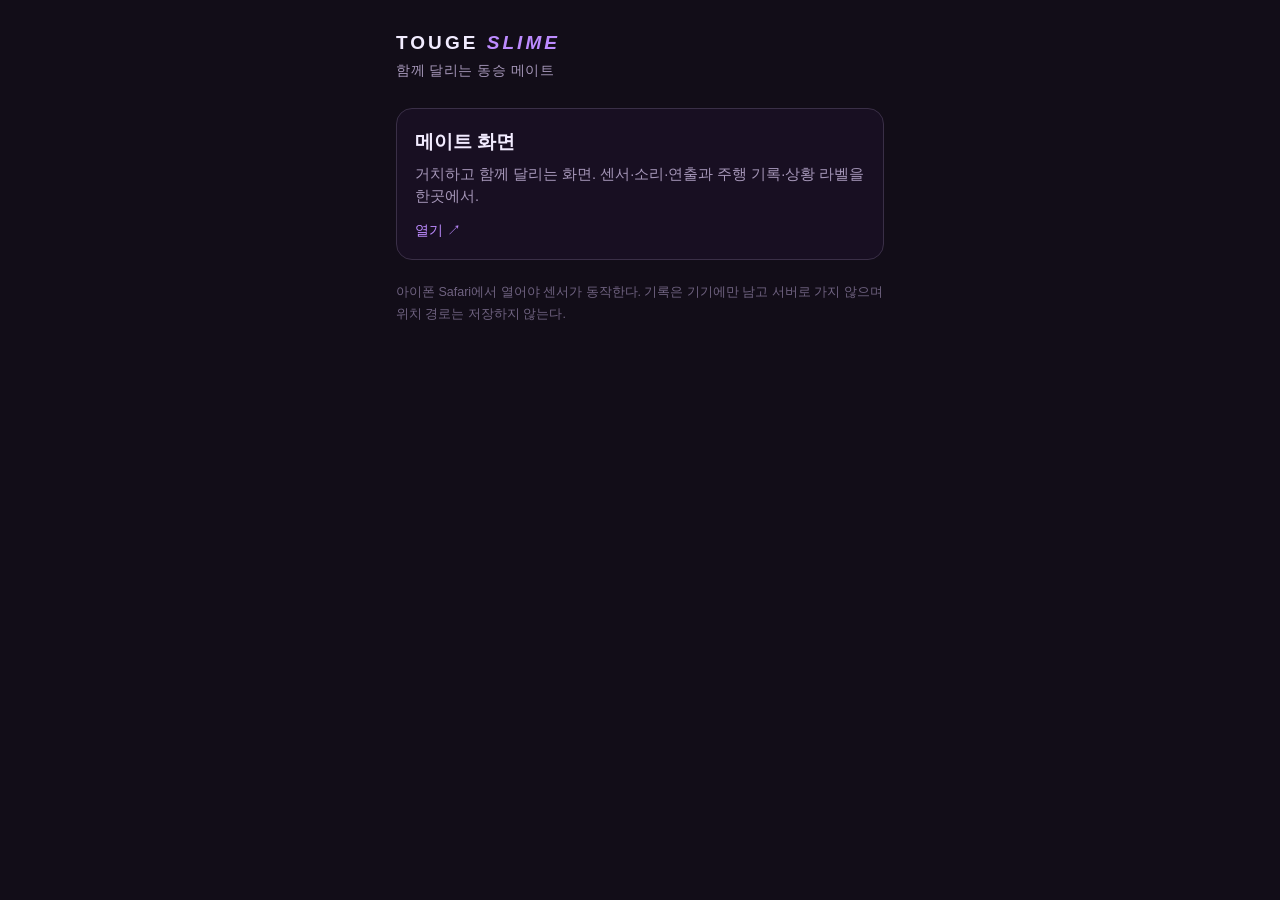
<file: index.html>
<!doctype html>
<html lang="ko"><head><meta charset="utf-8">
<meta name="viewport" content="width=device-width,initial-scale=1,viewport-fit=cover">
<title>TOUGE SLIME</title>
<style>
:root{color-scheme:dark}
*{box-sizing:border-box}
body{margin:0;background:#120d18;color:#f2ecff;font:16px/1.55 -apple-system,BlinkMacSystemFont,'Apple SD Gothic Neo',sans-serif;
 padding:env(safe-area-inset-top) 0 env(safe-area-inset-bottom)}
main{max-width:520px;margin:0 auto;padding:28px 16px 48px}
h1{font-size:19px;letter-spacing:.16em;margin:0 0 4px;font-weight:700}
h1 i{color:#bd8bff}
.lead{color:#a596b8;font-size:13.5px;letter-spacing:.04em;margin:0 0 26px}
a.card{display:block;text-decoration:none;color:inherit;border:1px solid #3a2f47;border-radius:16px;
 padding:18px;background:#180f22;margin-bottom:12px;-webkit-tap-highlight-color:transparent}
a.card b{display:block;font-size:19px;margin-bottom:6px}
a.card span{display:block;color:#a596b8;font-size:14.5px}
a.card::after{content:'열기 ↗';display:block;margin-top:12px;color:#bd8bff;font-size:14px}
p.note{color:#6f6280;font-size:12.5px;line-height:1.7;margin:22px 0 0}
</style></head>
<body><main>
<h1>TOUGE <i>SLIME</i></h1>
<p class="lead">함께 달리는 동승 메이트</p>
<a class="card" href="./phone.html"><b>메이트 화면</b><span>거치하고 함께 달리는 화면. 센서·소리·연출과 주행 기록·상황 라벨을 한곳에서.</span></a>
<p class="note">아이폰 Safari에서 열어야 센서가 동작한다. 기록은 기기에만 남고 서버로 가지 않으며 위치 경로는 저장하지 않는다.</p>
</main></body></html>
</file>
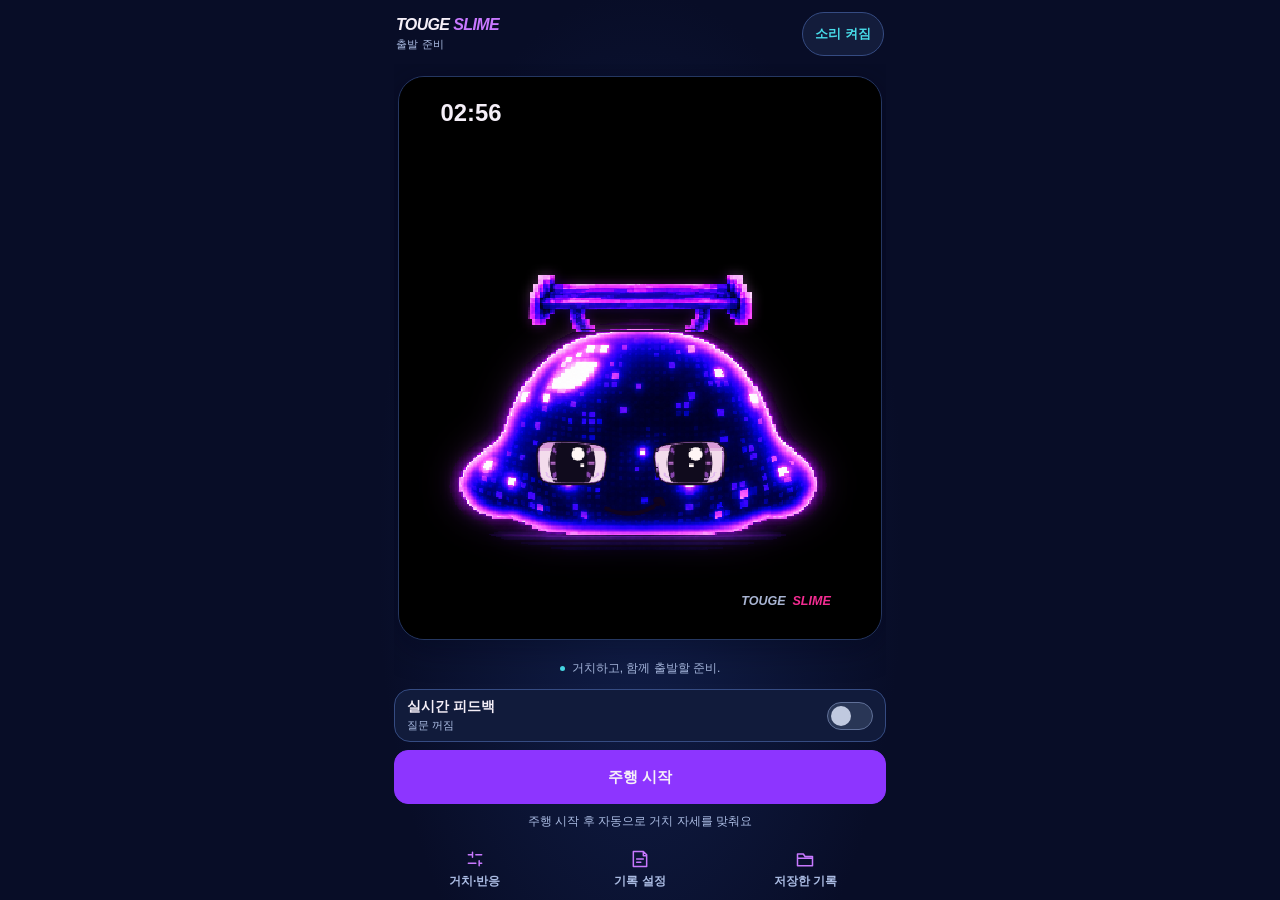
<file: phone.html>
<!doctype html>
<html lang="ko">
  <head>
    <meta charset="UTF-8" />
    <meta name="viewport" content="width=device-width,initial-scale=1,viewport-fit=cover" />
    <meta name="theme-color" content="#080d27" />
    <link rel="icon" href="data:," />
    <title>Touge Slime — Ride Mate</title>
    <script type="module" crossorigin src="./assets/phone-CsBj4bOw.js"></script>
    <link rel="stylesheet" crossorigin href="./assets/phone--SzrNDkf.css">
  </head>
  <body>
    <div id="phone-app"></div>
  </body>
</html>
</file>
<file: assets/phone--SzrNDkf.css>
:root{--city-ink: #080d27;--city-cobalt: #2146a8;--city-violet: #8d35ff;--city-deep-violet: #3b0b9e;--city-lilac: #c878ff;--city-pink: #f42c92;--city-cyan: #48dce9;--city-amber: #ffb45a;--city-ivory: #f5eff8;--city-mist: #aabbe2;--city-line: #354b82}:root{font-family:-apple-system,BlinkMacSystemFont,Segoe UI,sans-serif;font-size:16px;color:var(--city-ivory);background:var(--city-ink);color-scheme:dark;--phone-surface: #111b3b;--phone-raised: #1a2850;--safe-top: env(safe-area-inset-top, 0px);--safe-bottom: env(safe-area-inset-bottom, 0px);--safe-left: env(safe-area-inset-left, 0px);--safe-right: env(safe-area-inset-right, 0px)}*{box-sizing:border-box}body{margin:0}button,input,select{font:inherit}button,select,.file,summary{touch-action:manipulation;-webkit-tap-highlight-color:transparent}button,select,.file{min-height:48px;border:1px solid var(--city-line);border-radius:14px;background:var(--phone-surface);color:var(--city-ivory)}button{padding:11px 14px;font-size:.9375rem;font-weight:650;line-height:1.3;cursor:pointer}button:active:not(:disabled){background:#293561}button:disabled{opacity:.45;cursor:default}button:focus-visible,input:focus-visible,select:focus-visible,summary:focus-visible,a:focus-visible,.file:focus-within{outline:3px solid var(--city-cyan);outline-offset:3px}button.primary,.sheet-done{background:var(--city-violet);border-color:var(--city-violet)}button.primary:active:not(:disabled),.sheet-done:active{background:#7132d6}button.quiet{border-color:transparent;background:transparent;color:var(--city-mist)}button.destructive{border-color:#9e376a;color:#ffc0df;background:#381831}button[aria-pressed=true]:not(#mute){border-color:var(--city-lilac);background:#38255f;color:#f2ddff;box-shadow:inset 3px 0 var(--city-lilac)}[hidden]{display:none!important}p{margin:0}h1,h2{margin:0;font-weight:750}h2,legend{font-size:1rem;line-height:1.4}a{color:var(--city-lilac)}.eyebrow{font-size:.6875rem;letter-spacing:.13em;font-weight:750;color:var(--city-lilac)}.phone-app{width:100%;max-width:520px;margin:auto;height:100vh;height:100dvh;padding:calc(var(--safe-top) + 4px) max(14px,var(--safe-right)) var(--safe-bottom) max(14px,var(--safe-left));display:grid;grid-template-rows:auto minmax(0,1fr) auto;background:radial-gradient(ellipse at 50% 60%,#12204c,#080d27 72%)}.phone-header{display:flex;align-items:center;justify-content:space-between;gap:12px;padding:8px 2px}.phone-identity{min-width:0;display:flex;flex-direction:column;gap:3px}.phone-brand{font-size:1rem;font-style:italic;font-weight:900;letter-spacing:-.04em}.phone-brand i{color:var(--city-lilac)}.connection-indicator{font-size:.6875rem;color:var(--city-mist);letter-spacing:.02em}#mute{min-height:44px;flex-shrink:0;padding:8px 12px;font-size:.8125rem;border-radius:24px;background:#131c3b}#mute[aria-pressed=true]{color:var(--city-cyan)}.phone-main{position:relative;min-height:0;display:grid;grid-template-rows:minmax(136px,1fr) auto;overflow:auto;overscroll-behavior:contain}.mate{min-height:0;display:flex;flex-direction:column;position:relative}.mate-stage{container-type:size;flex:1;min-height:0;display:grid;place-items:center;padding:6px 0}#screen{aspect-ratio:384 / 448;width:min(100%,42vh);width:min(100cqw,calc((100cqh - 12px) * 384 / 448));position:relative;overflow:hidden;border-radius:26px;background:var(--city-ink);border:1px solid #253761;box-shadow:0 8px 32px #02061a66}#screen canvas{display:block;width:100%;height:100%}#loading{position:absolute;inset:45% 10% auto;text-align:center;font-size:.875rem;color:var(--city-mist)}.ride-status{display:flex;align-items:center;justify-content:center;gap:7px;padding:8px 6px 10px;min-height:34px;font-size:.75rem;line-height:1.4;color:var(--city-mist);text-align:center}.dot{flex:0 0 5px;height:5px;border-radius:50%;background:var(--city-cyan)}.dock{padding-top:2px}.quick-feedback-toggle{margin-bottom:8px}.actions{display:flex;gap:8px}.actions>button{flex:1;min-width:0}.quick-controls .actions>button{min-height:54px}.stop-button{color:var(--city-mist)}#quick-hint,.phone-message{padding:8px 5px 2px;font-size:.75rem;line-height:1.5;color:var(--city-mist);text-align:center;overflow-wrap:anywhere}.message-row{position:absolute;top:6px;inset-inline:0;z-index:4;box-shadow:0 8px 24px #02051866;display:flex;align-items:center;gap:4px;border-left:2px solid var(--city-cyan);background:#132344;border-radius:0 8px 8px 0}.message-row .phone-message{flex:1;border:0;padding:8px 10px;margin:0;background:transparent}.message-row>button{background:transparent;border-color:transparent;color:var(--city-mist)}.is-recording .quick-controls{display:none}.quick-feedback-toggle{display:flex;align-items:center;justify-content:space-between;gap:12px;min-height:52px;padding:8px 12px;border:1px solid var(--city-line);border-radius:16px;background:#111b3b;cursor:pointer}.quick-feedback-toggle:has(:checked){border-color:var(--city-lilac);background:#27204d}.quick-feedback-toggle b{display:block;font-size:.875rem}.quick-feedback-toggle small{display:block;margin-top:2px;color:var(--city-mist);font-size:.6875rem}.phone-app:not(.is-active) #record{display:none}.replay-pause,.is-replaying #record{display:none}.is-replaying .replay-pause{display:block}.phone-shortcuts{display:grid;grid-template-columns:repeat(3,minmax(0,1fr));padding:9px 0 3px;gap:4px}.phone-shortcuts button{border-color:transparent;border-radius:12px;background:transparent;min-height:56px;padding:6px 2px;display:flex;flex-direction:column;align-items:center;justify-content:center;gap:5px;color:var(--city-mist);font-size:.75rem}.phone-shortcuts button:active{background:var(--phone-raised)}.phone-shortcuts svg{color:var(--city-lilac);flex-shrink:0}#debug-overlay{position:absolute;top:8px;inset-inline:4px;padding:10px;z-index:2;background:#080d27ed;border:1px solid var(--city-cyan);border-radius:12px;pointer-events:none;overflow:hidden}#debug-text{margin:0;color:var(--city-cyan);font:.6875rem/1.4 monospace;white-space:pre-wrap}#g-viz{display:block;max-width:100%}.phone-sheet{margin:auto auto 0;padding:0;width:calc(100% - var(--safe-left) - var(--safe-right));max-width:520px;height:calc(100vh - var(--safe-top) - 8px);height:calc(100dvh - var(--safe-top) - 8px);max-height:calc(100vh - var(--safe-top) - 8px);max-height:calc(100dvh - var(--safe-top) - 8px);color:var(--city-ivory);background:linear-gradient(140deg,#182447f5,#0d1633fa);border:1px solid #495886;border-bottom:0;border-radius:26px 26px 0 0;box-shadow:0 -16px 80px #02051888}.phone-sheet[open]{display:flex;flex-direction:column;animation:sheet-in .18s ease-out}.phone-sheet::backdrop{background:#02071970}@keyframes sheet-in{0%{transform:translateY(20px);opacity:.4}to{transform:translateY(0);opacity:1}}.phone-sheet:has(#label-layer:not([hidden])){background:linear-gradient(140deg,#182447d9,#0d1633e0)}.phone-sheet:has(#label-layer:not([hidden]))::backdrop{background:#02071930}.sheet-grip{width:36px;height:4px;min-height:4px;border-radius:4px;background:#59648a;margin:9px auto 0}.sheet-heading{display:flex;align-items:center;justify-content:space-between;gap:12px;padding:12px 20px;flex-shrink:0;border-bottom:1px solid #354b8266}.sheet-heading h1{font-size:1.3125rem;line-height:1.5}.icon-button{min-width:44px;min-height:44px;width:44px;height:44px;padding:10px;display:inline-flex;align-items:center;justify-content:center;flex-shrink:0}.sheet-heading .icon-button{border-radius:50%;background:#202b4c}.sheet-body{flex:1;overflow-y:auto;overflow-x:hidden;overscroll-behavior:contain;-webkit-overflow-scrolling:touch;min-height:0;padding:18px 20px 12px}.sheet-footer{flex-shrink:0;padding:12px 20px calc(12px + var(--safe-bottom));border-top:1px solid #354b8266;background:#101936}.sheet-done{width:100%;min-height:50px}details.phone-panel>summary{display:none}details.phone-panel:not([open]){display:none}.panel-intro{font-size:.9375rem;color:#d3dcf0;line-height:1.65;margin-bottom:18px}.setting-group{border:0;border-top:1px solid #354b8277;padding:18px 0;margin:0;min-width:0}.setting-group:first-of-type{border-top:0;padding-top:0}.setting-group h2,.tag-group h2{margin-bottom:12px}.setting-group legend{float:left;width:100%;margin-bottom:14px;font-weight:750}.setting-group legend+*{clear:both}.setting-group>button{width:100%}.field-label{display:block;color:var(--city-mist);font-size:.8125rem;margin:0 0 8px}select{width:100%;padding:12px 34px 12px 12px;font-size:1rem}.note{font-size:.8125rem;color:var(--city-mist);line-height:1.6;overflow-wrap:anywhere}.setting-group>.note{margin:8px 0 14px}.setting-group>.note:last-child{margin-bottom:0}.range-label{display:flex;align-items:center;justify-content:space-between;gap:8px;font-size:.9375rem;margin-top:18px}.range-label output{color:var(--city-cyan);font-variant-numeric:tabular-nums}.range-label:first-of-type{margin-top:0}input[type=range]{width:100%;margin:0;height:44px;accent-color:var(--city-lilac);cursor:pointer;touch-action:pan-y}.range-scale{display:flex;justify-content:space-between;color:var(--city-mist);font-size:.75rem}.switch-row{min-height:64px;display:flex;align-items:center;justify-content:space-between;gap:16px;border-top:1px solid #354b8266;padding:12px 0;cursor:pointer}.switch-row>span{min-width:0;font-size:.9375rem;line-height:1.5}.switch-row b{font-weight:600}.switch-row small{display:block;font-size:.75rem;color:var(--city-mist);margin-top:3px}input[role=switch]{appearance:none;-webkit-appearance:none;flex-shrink:0;width:46px;height:28px;border:1px solid #607098;border-radius:20px;background:#293656;position:relative;margin:0;cursor:pointer}input[role=switch]:before{content:"";position:absolute;top:3px;left:3px;width:20px;height:20px;border-radius:50%;background:#c0c9df;transition:transform .12s}input[role=switch]:checked{background:var(--city-violet);border-color:var(--city-lilac)}input[role=switch]:checked:before{transform:translate(18px);background:#fff}input[role=switch]:disabled{opacity:.4;cursor:default}.switch-row:has(input:disabled){cursor:default}.diagnostic-panel{border-top:1px solid var(--city-line)}.diagnostic-panel>summary{min-height:48px;padding:14px 0;color:var(--city-mist);font-size:.875rem;cursor:pointer}#diagnostics{font:.75rem/1.6 monospace;white-space:pre-wrap;overflow-wrap:anywhere;background:#080d27;padding:12px;border-radius:12px}.lab-link{display:block;padding:16px 0;font-size:.875rem}.info-strip{padding:12px;border-radius:12px;background:#2146a81f;border:1px solid #354b8266;color:#ccd9f7;font-size:.8125rem;line-height:1.5;display:flex;align-items:center;gap:9px;margin-bottom:18px}.info-strip:empty{display:none}.current-record{padding:14px;border-radius:16px;background:#2146a830;border:1px solid #5263a2;margin-bottom:20px}#record-status{color:var(--city-mist);font-size:.8125rem;line-height:1.6;margin:8px 0 12px}.section-heading{display:flex;align-items:center;justify-content:space-between;gap:8px}.section-heading h2 span{font-size:.75rem;color:var(--city-lilac);font-weight:500}.section-heading button{font-size:.8125rem;min-height:44px;padding:8px}.empty-records{margin:12px 0;padding:24px 16px;border:1px dashed #455781;border-radius:16px;text-align:center}.empty-records b{font-size:.9375rem;font-weight:600}.empty-records p{font-size:.8125rem;line-height:1.6;color:var(--city-mist);margin-top:8px}.archive-record{padding:14px;margin:12px 0;border:1px solid #354b8299;border-radius:16px;background:#0b1430}.archive-title{display:flex;flex-wrap:wrap;align-items:center;gap:8px}.archive-title b{font-size:.9375rem}.archive-badge{background:#1b334a;color:var(--city-cyan);font-size:.6875rem;padding:3px 8px;border-radius:12px}.archive-badge.recoverable{color:var(--city-amber);background:#372d28}.archive-record>.note{margin:8px 0 12px}.archive-actions{display:grid;grid-template-columns:1fr 1fr;gap:8px}.delete-record{margin-top:4px;width:100%;min-height:44px;font-size:.8125rem}.delete-confirm{margin-top:12px;padding-top:12px;border-top:1px solid #9e376a}.delete-confirm p{font-size:.875rem;line-height:1.6;margin-bottom:12px}.delete-confirm small{color:var(--city-mist)}.inline-error{background:#3b1931;border-radius:12px;color:#ffc0df;font-size:.875rem;line-height:1.5;padding:12px;margin:10px 0}.replay-tools{margin-top:20px}.file{position:relative;display:flex;align-items:center;justify-content:center;width:100%;padding:12px;margin-bottom:18px;font-size:.9375rem;cursor:pointer}.file input{position:absolute;inset:0;width:100%;height:100%;opacity:0;cursor:pointer;font-size:1rem}.replay-tools>button{margin-top:14px}.session-actions{display:grid;gap:12px}.is-recording #feedback-view{border:1px solid #75599c;border-radius:18px;background:linear-gradient(130deg,#32214bce,#142142ec);overflow:hidden}.record-bar-head{display:flex;align-items:center;gap:6px;justify-content:space-between;padding:8px 10px}.record-clock{min-width:0;display:flex;align-items:center;gap:6px;flex-wrap:wrap;font-size:.75rem}.record-clock b{font-size:.6875rem;letter-spacing:.06em;color:#ff94c9}.record-dot{width:6px;height:6px;background:var(--city-pink);border-radius:50%;flex-shrink:0}#record-clock{width:100%;font-size:.6875rem;color:var(--city-mist);font-variant-numeric:tabular-nums}.record-head-actions{display:flex;align-items:center;flex-shrink:0;gap:4px}.record-head-actions button{min-height:44px;padding:8px;font-size:.8125rem;border-radius:12px;background:#1a2344}#record-fold{width:44px;display:grid;place-items:center}#record-fold[aria-expanded=true] svg{transform:rotate(180deg)}#record-bar-controls{display:grid;grid-template-columns:minmax(0,1.3fr) minmax(0,1fr);gap:8px;padding:0 10px}#record-bar-controls button{min-height:52px;font-size:.875rem}#feedback-odd{color:#f2d9ff;border-color:#8861b4;background:#3b255c}.record-bar-footer{display:flex;align-items:center;gap:6px;padding:4px 8px 4px 12px}#feedback-status{flex:1;min-width:0;font-size:.6875rem;color:var(--city-mist);line-height:1.4;overflow-wrap:anywhere}#feedback-undo{min-height:44px;padding:6px;font-size:.75rem;background:transparent;border-color:transparent;color:var(--city-cyan)}.record-management{border-color:transparent;background:transparent}#feedback-card{position:fixed;inset:0;z-index:20;display:flex;flex-direction:column;overflow-y:auto;overscroll-behavior:contain;padding:calc(24px + var(--safe-top)) max(24px,var(--safe-right)) calc(24px + var(--safe-bottom)) max(24px,var(--safe-left));background:linear-gradient(150deg,#25184af7,#0b1437f5 65%,#172959f7)}#feedback-card:before{content:"";position:fixed;inset:calc(8px + var(--safe-top)) max(8px,var(--safe-right)) calc(8px + var(--safe-bottom)) max(8px,var(--safe-left));border:3px solid var(--city-lilac);border-radius:24px;box-shadow:inset 0 0 28px #8d35ff40,0 0 24px #8d35ff40;pointer-events:none;animation:feedback-pulse 2.4s ease-in-out infinite}@keyframes feedback-pulse{0%,to{opacity:.35}50%{opacity:1}}.feedback-surface{width:100%;max-width:560px;margin:auto;flex-shrink:0}.feedback-question-head{display:flex;align-items:center;justify-content:space-between;gap:12px;margin-bottom:30px}.feedback-question-head .eyebrow{display:flex;align-items:center;gap:8px}.feedback-beacon{width:10px;height:10px;border-radius:50%;background:var(--city-lilac);box-shadow:0 0 16px var(--city-violet);flex-shrink:0}.feedback-countdown{flex-shrink:0;padding:8px 12px;border:1px solid var(--city-lilac);border-radius:12px;font-size:1.25rem;font-weight:800;font-variant-numeric:tabular-nums}.feedback-kicker{color:var(--city-lilac);font-weight:700;font-size:1.125rem;margin-bottom:10px}#feedback-title{margin:0;font-size:clamp(1.5rem,6vw,2.125rem);font-weight:800;line-height:1.35;word-break:keep-all;overflow-wrap:break-word}.feedback-help{margin:12px 0 26px;color:var(--city-mist);font-size:.8125rem}#feedback-answers{display:grid;grid-template-columns:1fr 1fr;gap:12px}#feedback-answers button{min-height:clamp(88px,13dvh,120px);font-size:clamp(1.125rem,4.5vw,1.5rem);border-radius:20px;border-color:#72628f;background:#19244d}#feedback-answers #answer-okay{background:var(--city-violet);border-color:var(--city-lilac)}.feedback-track{height:6px;margin:24px 0 18px;background:#48597c;border-radius:3px;overflow:hidden}#feedback-progress{display:block;height:100%;width:100%;background:var(--city-cyan);transform-origin:left}.feedback-dismiss{display:grid;grid-template-columns:1fr 1fr;gap:12px}.feedback-dismiss button{min-height:48px;background:transparent}.feedback-footer{margin-top:18px;color:var(--city-mist);font-size:.6875rem;text-align:center;line-height:1.6}#feedback-view{position:relative}.is-recording #feedback-view.has-question{overflow:visible}#label-active{margin:12px 0 20px;padding:12px;font-size:.875rem;line-height:1.6;border-radius:12px;background:#1e2a4b}.tag-group{margin-bottom:22px}.tag-group h2{display:flex;align-items:center;justify-content:space-between;gap:8px}.tag-group h2 small{color:var(--city-mist);font-size:.75rem;font-weight:400}.label-grid{display:grid;grid-template-columns:1fr 1fr;gap:8px}.label-grid button,.tag-group>button{min-height:56px;font-size:.9375rem}.tag-group>button,#label-undo{width:100%}.label-layer>.note:last-child{margin:14px 0 8px}.feedback-demo{border:1px dashed var(--city-amber);border-radius:12px;padding:12px;margin-top:18px}.feedback-demo p{font-size:.75rem;margin:8px 0}.feedback-demo button{width:50%}.sr-only{position:absolute;width:1px;height:1px;overflow:hidden;clip-path:inset(50%);white-space:nowrap;padding:0;border:0}@media(max-width:359px){.phone-app{padding-inline:max(10px,var(--safe-left)) max(10px,var(--safe-right))}.sheet-heading,.sheet-body,.sheet-footer{padding-inline:16px}.phone-shortcuts button{font-size:.6875rem}}@media(orientation:landscape)and (max-height:600px){.phone-app{max-width:1000px}.phone-main{grid-template-columns:minmax(0,1fr) minmax(240px,.9fr);grid-template-rows:minmax(136px,1fr);gap:18px}.dock{align-self:center;max-height:100%;overflow-y:auto;padding:4px 0}.ride-status{font-size:.6875rem;padding-block:4px;min-height:24px}.phone-shortcuts{padding-top:4px}.phone-shortcuts button{flex-direction:row;min-height:44px;padding:6px}#screen{border-radius:18px}.feedback-question-head{margin-bottom:8px}.feedback-countdown{padding:6px 10px;font-size:1rem}.feedback-content{display:grid;grid-template-columns:1fr 1.2fr;gap:20px}#feedback-answers button{min-height:56px;font-size:1.125rem}#feedback-title{font-size:1.5rem}.feedback-kicker{font-size:1rem;margin-bottom:6px}.feedback-help{display:none}.feedback-track{margin:12px 0}.feedback-dismiss button{min-height:44px}.feedback-footer{display:none}}@media(prefers-reduced-motion:reduce){.phone-sheet[open]{animation:none}#feedback-card:before{animation:none;opacity:.8}input[role=switch]:before{transition:none}}
</file>
